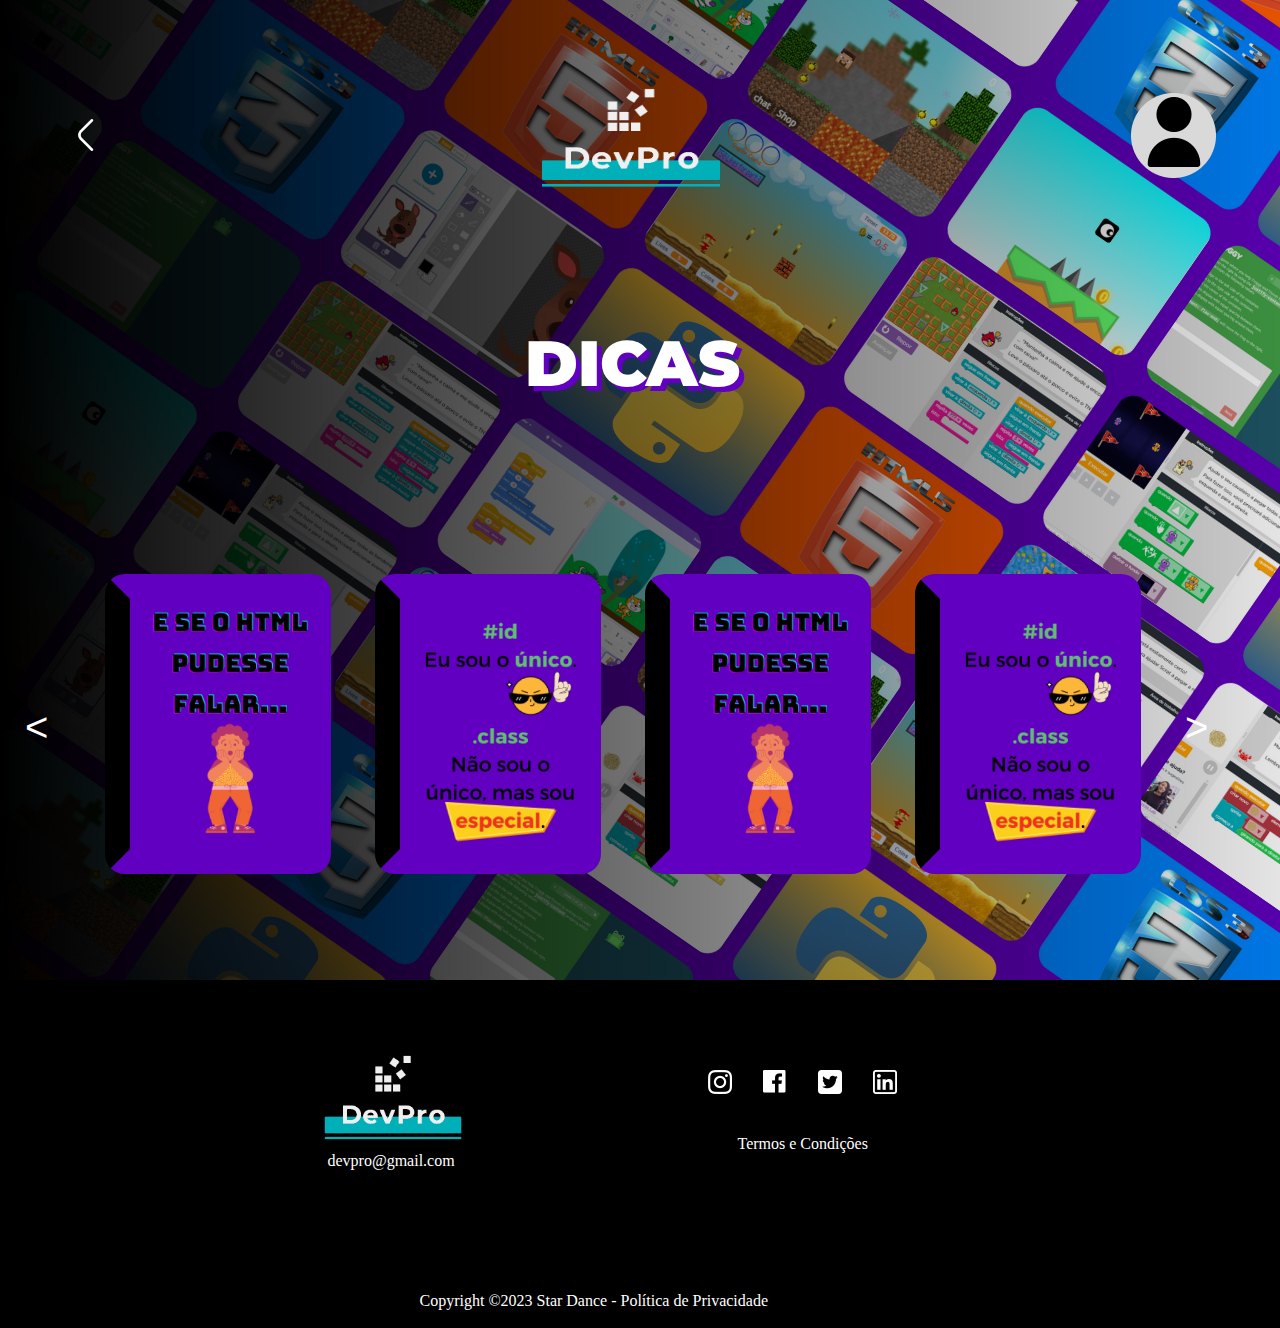
<file: dicas/index.html>
<!DOCTYPE html>
<html lang="pt-br">
<head>
    <meta charset="UTF-8">
    <meta name="viewport" content="width=device-width, initial-scale=1.0">
    <title>Dicas</title>
     <!--Favicon-->
     <link rel="shortcut icon" href="img/logo DevPro.png" type="image/x-icon">
     <!-- Cor fundo-->
    <link rel="stylesheet" href="style.css">
     <link href="https://fonts.googleapis.com/css2?family=Montserrat:wght@400;500;700&display=swap" rel="stylesheet">
</head>
<body>

   <header class="cabecalho"> <!--cabeçalho-->
      <div class="box5" >
         <a class="saida" href=""><img src="img/angulo-esquerdo 4.png" alt=""></a>
         <a href="logo"><img src="img/logo DevPro.png" alt="" class="logo"></a><!--Logo-->
          <div class="box6">
          <a class="perfil" href="perfil"><img src="img/Group 22.png" alt="perfil"></a><!--Botão perfil do usúario-->
          </div>
        
      </div>
      <H1>DICAS</H1>
    <div class="dica1">
       
        <div class="rolagem"> 
            <button class="seta direita">&lt;</button>
        </div>
      
        <a class="dica" href=""><img class="imgdica" src="img/html_1.png" alt=""></a>
        <a class="dica" href=""><img class="imgdica" src="img/html_2.png" alt=""></a>
        <a class="dica" href=""><img class="imgdica" src="img/html_1.png" alt=""></a>
        <a class="dica" href=""><img class="imgdica" src="img/html_2.png" alt=""></a>
        
        <div class="rolagem"> 
            <button class="seta esquerda">&gt;</button>
        </div>

    </div>        
</div>      
  </header>
  <footer>
   <div class="logoeemail">
       <img class="logo2" src="img/logo DevPro.png" alt="">
       <a class="email" href="devpro@gmail.com">devpro@gmail.com</a>
   </div>
   <div class="redesetermo">
       <a class="sociais" href="instagram"><img src="img/instagram 4.png" alt=""></a>
       <a class="sociais"  href="facebook"><img src="img/facebook 4.png" alt=""></a>
       <a class="sociais"  href="twitter"><img src="img/twitter 4.png" alt=""></a>
       <a class="sociais"  href="linkedin"><img src="img/linkedin 4.png" alt=""></a>
       <a class="termos"  href="Termos e Condições">Termos e Condições</a>
   </div>
   <br>
   <br>
   <br>
   <div class="fim">
       <a class="cript" href="cript">Copyright ©2023 Star Dance - Política de Privacidade</a>
   </div>
   <br>
  </footer>
</body>
</html>
</file>
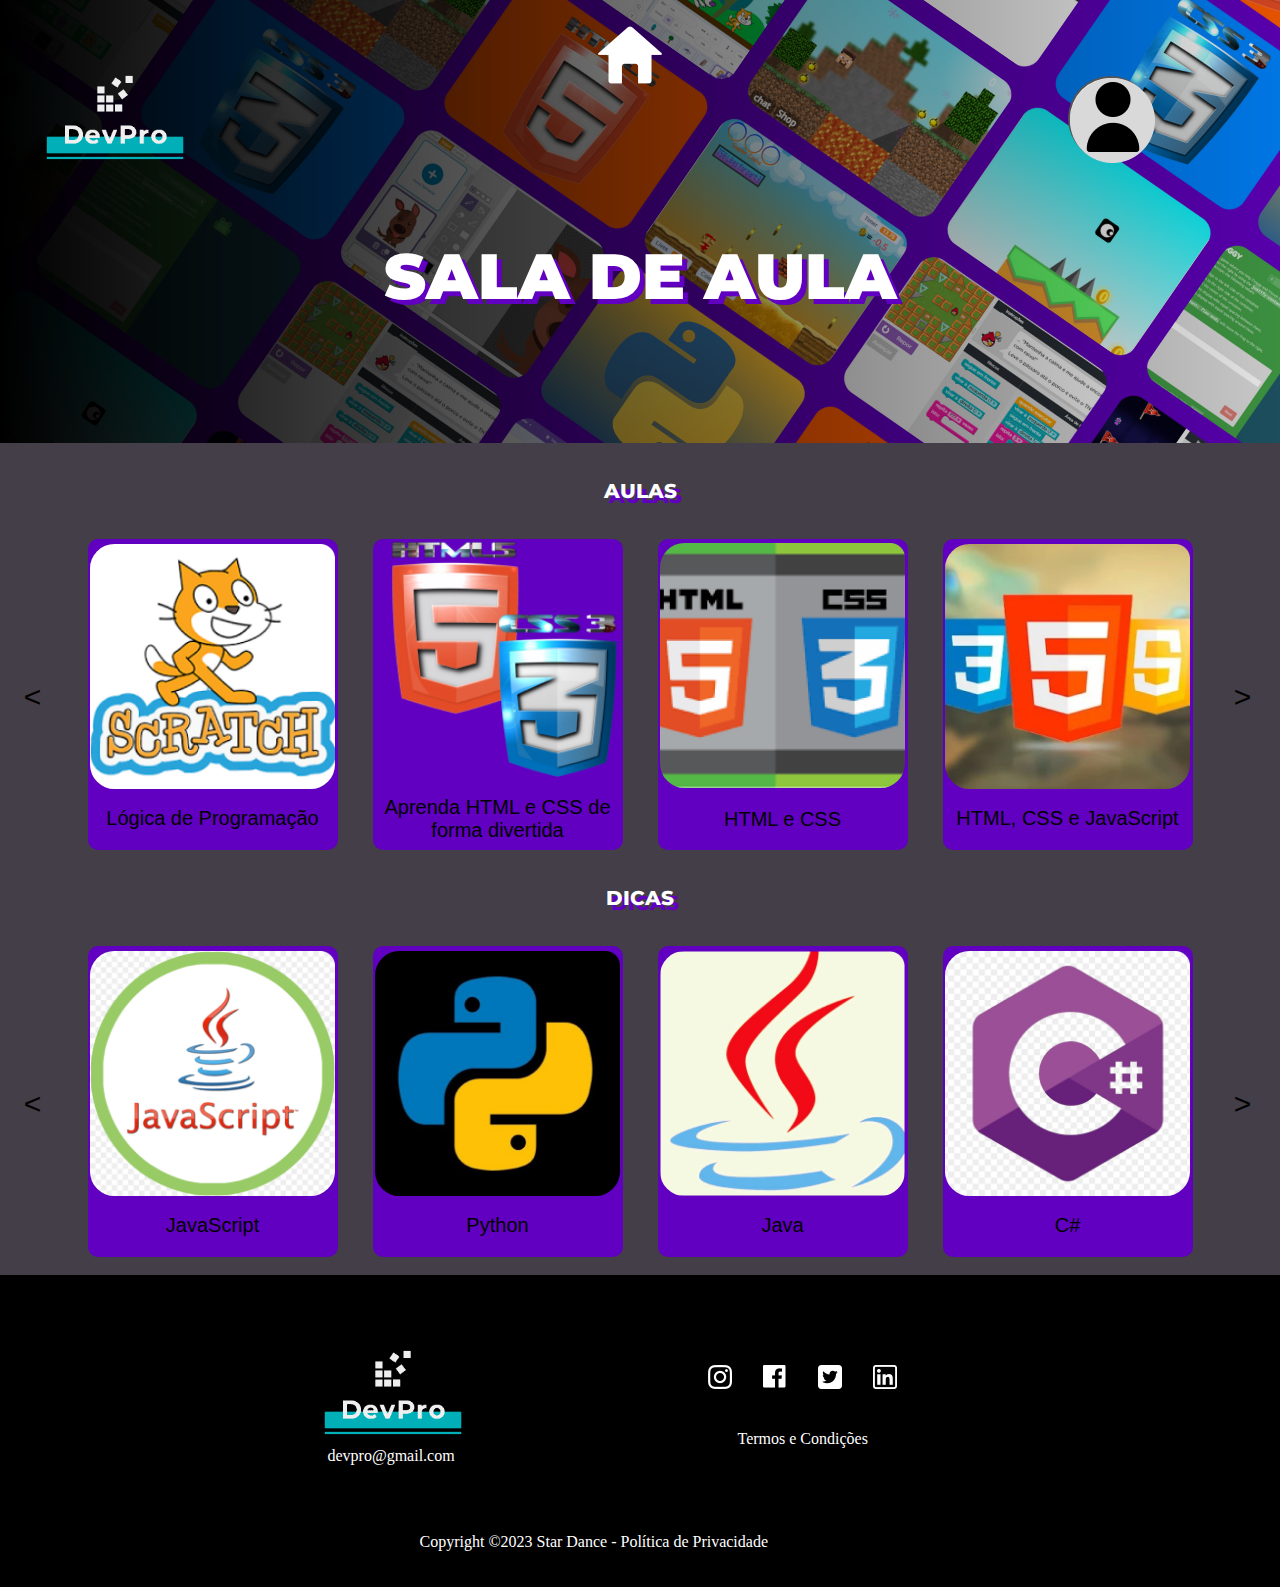
<file: sala de aula DevPro/index.html>
<!DOCTYPE html>
<html lang="pt-br">
<head>
        <meta charset="UTF-8">
        <meta name="viewport" content="width=device-width, initial-scale=1.0">
        <title>Sala de Aulas</title>
        <!--Favicon-->
        <link rel="shortcut icon" href="img/logo DevPro.png" type="image/x-icon">
        <!-- Cor fundo-->
        <link rel="stylesheet" href="./css/staly.css">
        <link href="https://fonts.googleapis.com/css2?family=Montserrat:wght@400;500;700&display=swap" rel="stylesheet">
       
</head>
<body>
    <header class="cabecalho"> <!--cabeçalho-->
        <div class="box3" >
           <a href="logo"><img src="img/logo DevPro.png" alt="" class="logo"></a><!--Logo-->
            <div class="box4"><!-- Botão Modo carreira-->
                <div class="home">
                 <a  href="Inicio"><img src="img/botao-de-inicio 1.png" alt=""></a><!--Logo-->  
                </div>
            <a href="perfil"><button class="perfil"><img src="img/Group 22.png" alt="perfil"></button></a><!--Botão perfil do usúario-->
            </div>
            
        </div>
       <h1>Sala de aula</h1>
       
    
    </header>

    <br></br>
    <main>
        
        <h2>Aulas</h2>
        <br></br>

        <div class="aula1">
            <div class="rolagem"> 
                <button class="seta direita">&lt;</button>
            </div>
            <button class="botaoaula"><img class="imgaula" src="img/image 49.png" alt=""><a class="linkaula" href="aula logica de programação">Lógica de Programação</a></button> <!-- vai direto pra plataforma de jogo escolhido-->
            <button class="botaoaula"><img class="imgaula" src="img/Group 30.png" alt=""><a class="linkaula" href="jogo html e css">Aprenda HTML e CSS de forma divertida</a></button> <!-- vai direto pra plataforma de jogo escolhido-->
            <button class="botaoaula"><img class="imgaula" src="img/image 22 (2).png"><a class="linkaula" href="jogo html e css"> HTML e CSS</a></button><!-- vai direto pra plataforma de jogo escolhido-->
            <button class="botaoaula"><img class="imgaula" src="img/image 25.png" alt=""><a class="linkaula" href="aula aula html,css e javaScript ">HTML, CSS e JavaScript</a></button> <!-- vai direto pra plataforma de jogo escolhido-->
            <div class="rolagem"> 
                <button class="seta esquerda">&gt;</button>
            </div>
        </div>

        <br></br>
        <h2>Dicas</h2>
        <br></br>

      
        <div class="aula1">
            <div class="rolagem"> 
                <button class="seta direita">&lt;</button>
            </div>
            <button class="botaoaula"><img class="imgaula" src="img/js.png" alt=""><a class="linkaula" href="JavaScript">JavaScript</a></button> <!-- vai direto pra plataforma de jogo escolhido-->
            <button class="botaoaula"><img class="imgaula" src="img/image 24.png" alt=""><a class="linkaula" href="aula pyhon">Python</a></button> <!-- vai direto pra plataforma de jogo escolhido-->
            <button class="botaoaula"><img class="imgaula" src="img/java.png" alt=""><a class="linkaula" href="aula java">Java</a></button> <!-- vai direto pra plataforma de jogo escolhido-->
            <button class="botaoaula"><img class="imgaula" src="img/image 20 (2).png" alt=""><a class="linkaula" href="aula c#">C#</a></button> <!-- vai direto pra plataforma de jogo escolhido-->
            <div class="rolagem"> 
                <button class="seta esquerda">&gt;</button>
            </div>
        </div>
        <br>
    
       
    </main>
    <footer>
     <div class="logoeemail">
         <img class="logo2" src="img/logo DevPro.png" alt="">
         <a class="email" href="devpro@gmail.com">devpro@gmail.com</a>
     </div>
     <div class="redesetermo">
         <a class="sociais" href="instagram"><img src="img/instagram 4.png" alt=""></a>
         <a class="sociais"  href="facebook"><img src="img/facebook 4.png" alt=""></a>
         <a class="sociais"  href="twitter"><img src="img/twitter 4.png" alt=""></a>
         <a class="sociais"  href="linkedin"><img src="img/linkedin 4.png" alt=""></a>
         <a class="termos"  href="Termos e Condições">Termos e Condições</a>
        </div>
     <div class="fim">
         <a class="cript" href="cript">Copyright ©2023 Star Dance - Política de Privacidade</a>
     </div>
     <br>
     <br>
    </footer>
</body>
</html>
</file>
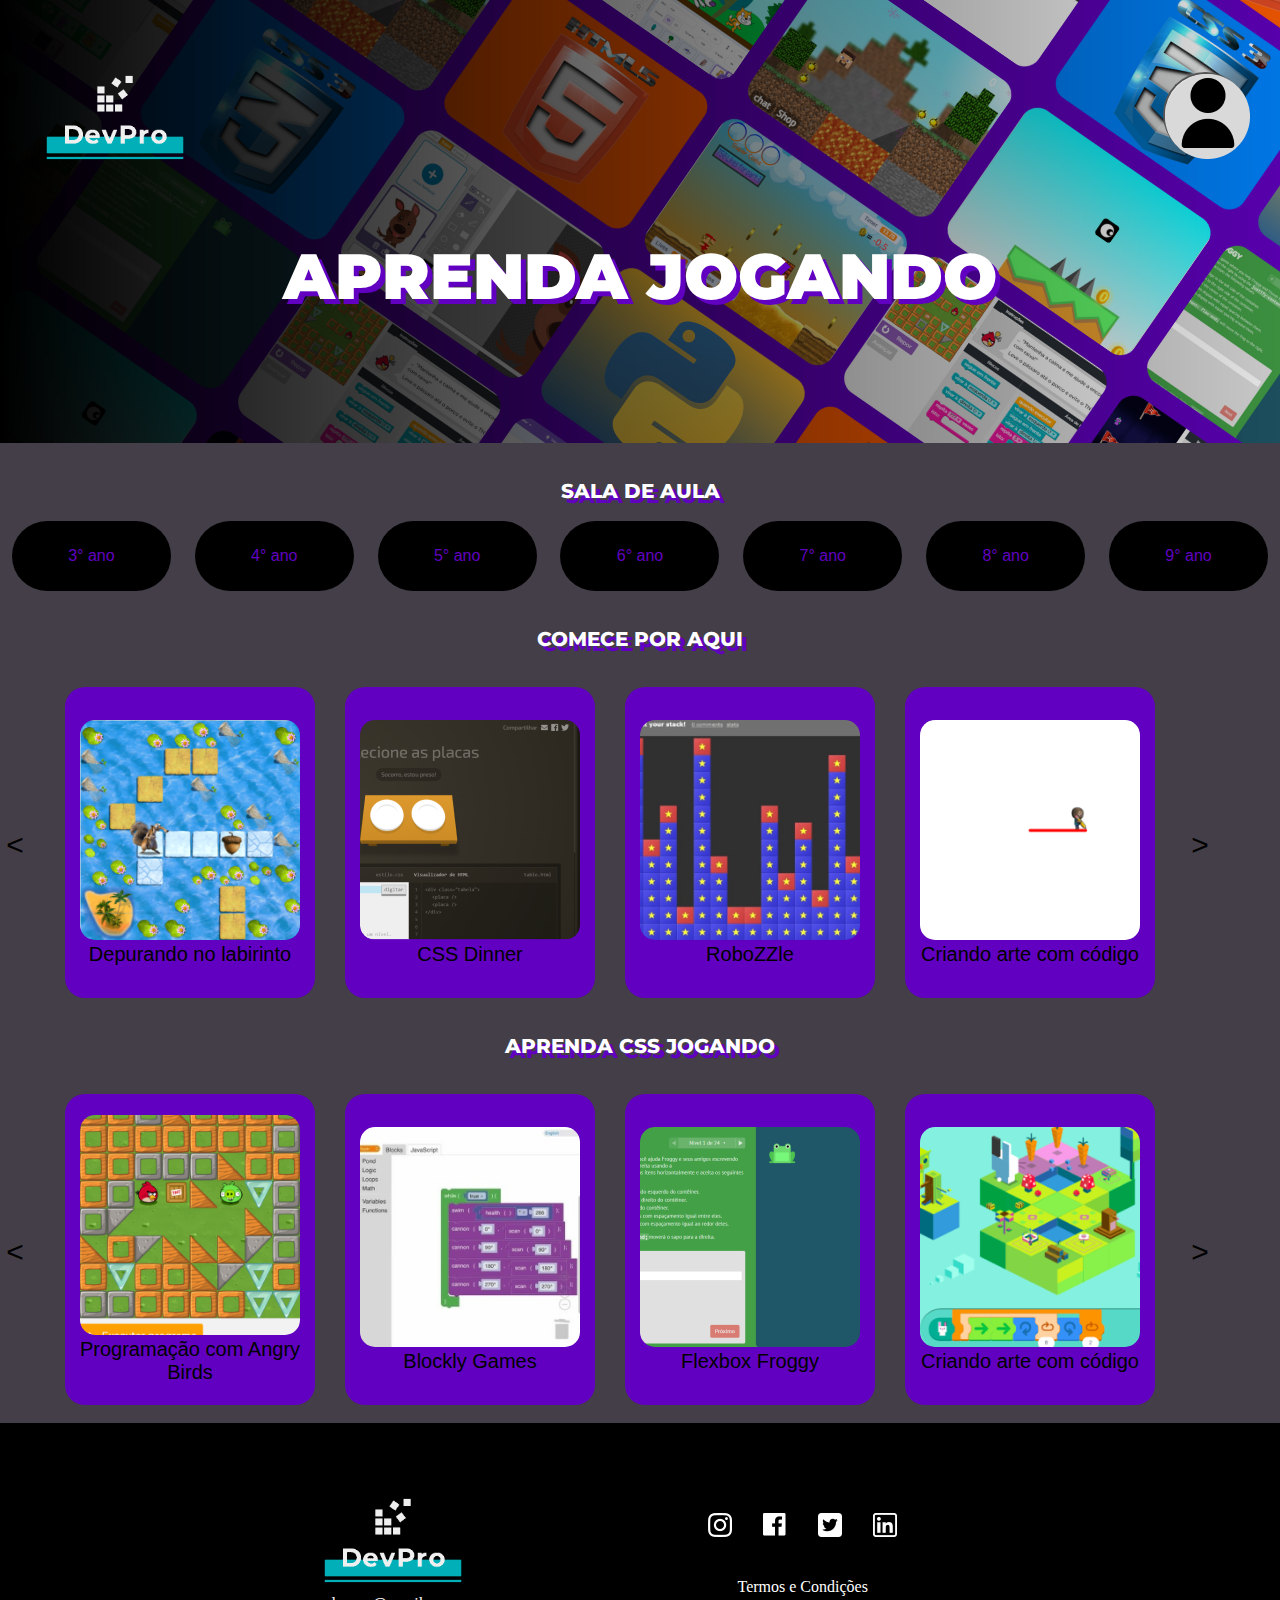
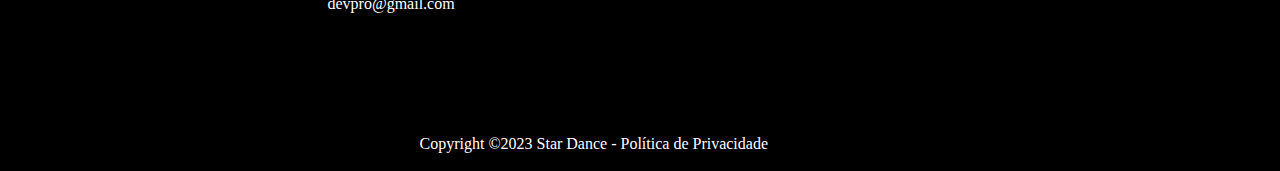
<file: DevPro/indax.html>
<!DOCTYPE html>
<html lang="pt-br">
<head>
        <meta charset="UTF-8">
        <meta name="viewport" content="width=device-width, initial-scale=1.0">
        <title>Inicio pois longi</title>
        <!--Favicon-->
        <link rel="shortcut icon" href="img/logo DevPro.png" type="image/x-icon">
        <!-- Cor fundo-->
        <link rel="stylesheet" href="./css/staly.css">
        <link href="https://fonts.googleapis.com/css2?family=Montserrat:wght@400;500;700&display=swap" rel="stylesheet">
       
</head>
<body>
    <header class="cabecalho"> <!--cabeçalho-->
        <div class="box" >
           <a href="logo"><img src="img/logo DevPro.png" alt="" class="logo"></a><!--Logo-->
            <div class="box2"><!-- Botão Modo carreira-->
            <a href="perfil"><button class="perfil"><img src="img/Group 22.png" alt="perfil"></button></a><!--Botão perfil do usúario-->
            </div>
            
        </div>
       <h1>Aprenda jogando</h1>
       
    
    </header>

    <br></br>
    <main>
        <h2>Sala de aula</h2>
        <br>
        <div class="saladeaula">
            <button class="serie"><a class="nomeSerie" href="file:///C:/Users/Rede2102/Desktop/sala%20de%20aula%20DevPro/index.html"> 3° ano</a></button>
            <button class="serie"><a class="nomeSerie" href="file:///C:/Users/Rede2102/Desktop/sala%20de%20aula%20DevPro/index.html"> 4° ano</a></button>
            <button class="serie"><a class="nomeSerie" href="file:///C:/Users/Rede2102/Desktop/sala%20de%20aula%20DevPro/index.html"> 5° ano</a></button>
            <button class="serie"><a class="nomeSerie" href="file:///C:/Users/Rede2102/Desktop/sala%20de%20aula%20DevPro/index.html"> 6° ano</a></button>
            <button class="serie"><a class="nomeSerie" href="file:///C:/Users/Rede2102/Desktop/sala%20de%20aula%20DevPro/index.html"> 7° ano</a></button>
            <button class="serie"><a class="nomeSerie" href="file:///C:/Users/Rede2102/Desktop/sala%20de%20aula%20DevPro/index.html"> 8° ano</a></button>
            <button class="serie"><a class="nomeSerie" href="file:///C:/Users/Rede2102/Desktop/sala%20de%20aula%20DevPro/index.html"> 9° ano</a></button>
        </div>
       
        <br>
        <br>
        <h2>Comece por Aqui</h2>
        <br></br>

        <div class="jogo1">
            
            <div class="rolagem"> 
               <button class="seta direita">&lt;</button>
            </div>
            <button class="botaoJogo"><img class="imgJog" src="img/image 19.png" alt="https://studio.code.org/s/express-2023/lessons/2/levels/1?redirect_warning=true"><a class="linkJogo" href="https://studio.code.org/s/express-2023/lessons/2/levels/1?redirect_warning=true">Depurando no labirinto</a></button> <!-- vai direto pra plataforma de jogo escolhido-->
            <button class="botaoJogo"><img class="imgJog" src="img/image 20 (1).png" alt="https://flukeout.github.io/"><a class="linkJogo" href="https://flukeout.github.io/">CSS Dinner</a></button> <!-- vai direto pra plataforma de jogo escolhido-->
            <button class="botaoJogo"><img class="imgJog" src="img/image 51.png" alt="http://robozzle.com/js/index.aspx"><a class="linkJogo" href="http://robozzle.com/js/index.aspx">RoboZZle</a></button> <!-- vai direto pra plataforma de jogo escolhido-->
            <button class="botaoJogo"><img class="imgJog" src="img/image 19 (1).png" alt="https://play.elevatorsaga.com/"><a class="linkJogo" href="https://play.elevatorsaga.com/">Criando arte com código</a></button> <!-- vai direto pra plataforma de jogo escolhido-->
        
            <div class="rolagem"> 
            <button class="seta esquerda">&gt;</button>
           </div>
            
        </div>

        <br></br>
        <h2>Aprenda css jogando</h2>
        <br></br>

      
        <div class="jogo1">
  
            <div class="rolagem"> 
                <button class="seta direita">&lt;</button>
            </div>
            <button class="botaoJogo"><img class="imgJog" src="img/image 50.png" alt="https://studio.code.org/s/express-2023/lessons/1/levels/1?redirect_warning=true"><a class="linkJogo" href="https://studio.code.org/s/express-2023/lessons/1/levels/1?redirect_warning=true">Programação com Angry Birds</a></button> <!-- vai direto pra plataforma de jogo escolhido-->
            <button class="botaoJogo"><img class="imgJog" src="img/image 52.png" alt="https://blockly.games/"><a class="linkJogo" href="https://blockly.games/">Blockly Games</a></button> <!-- vai direto pra plataforma de jogo escolhido-->
            <button class="botaoJogo"><img class="imgJog" src="img/image 19 (2).png " alt="https://flexboxfroggy.com/"><a class="linkJogo" href="https://flexboxfroggy.com/">Flexbox Froggy</a></button> <!-- vai direto pra plataforma de jogo escolhido-->
            <button class="botaoJogo"><img class="imgJog" src="img/image 53.png" alt="https://studio.code.org/s/coursec-2023/lessons/6/levels/1?redirect_warning=true"><a class="linkJogo" href="https://studio.code.org/s/coursec-2023/lessons/6/levels/1?redirect_warning=true">Criando arte com código</a></button> <!-- vai direto pra plataforma de jogo escolhido-->
            <div class="rolagem"> 
                <button class="seta esquerda">&gt;</button>
            </div>
        </div>        
        <br>
    </main>
       <footer>
        <div class="logoeemail">
            <img class="logo2" src="img/logo DevPro.png" alt="">
            <a class="email" href="devpro@gmail.com">devpro@gmail.com</a>
        </div>
        <div class="redesetermo">
            <a class="sociais" href="instagram"><img src="img/instagram 4.png" alt=""></a>
            <a class="sociais"  href="facebook"><img src="img/facebook 4.png" alt=""></a>
            <a class="sociais"  href="twitter"><img src="img/twitter 4.png" alt=""></a>
            <a class="sociais"  href="linkedin"><img src="img/linkedin 4.png" alt=""></a>
            <a class="termos"  href="Termos e Condições">Termos e Condições</a>
        </div>
        <br>
        <br>
        <br>
        <div class="fim">
            <a class="cript" href="cript">Copyright ©2023 Star Dance - Política de Privacidade</a>
        </div>
        <br>
       </footer>
</body>
</html>
</file>
<file: dicas/style.css>
*{
        margin: 0;
        padding: 0; 
}
    
body{   
 background-color: rgba(67, 62, 71, 1);

}
header{
  
    background-image: url("img/Capa.png");
    height: 980px;

}

.box5{
    display: flex;
    align-items: center;
    justify-content: space-between;
  
}

.box6{
    margin-right: 4rem;
}

a{
    color: white;
    text-decoration: none;
}

.saida{
    width: 250px;
    text-align: center; 
    margin-left: -40px;
}

.logo{
    width: 300px; 
    height: 270px;
    margin-left: -80px;
}

h1{
    height: 200px; 
    color: #ffff;
    margin-left: -15px;
    text-shadow: 5px 5px 0px #6100C0;
    text-align: center;
    font-family: "Montserrat", sans-serif;
    font-size: 64px;
    font-style: normal;
    font-weight: 900;
    line-height: normal;
    text-transform: uppercase;
    padding: 50px;

}
.perfil{
    width: 50%; 
    height: auto;
    text-align: center;
    border-radius: 85px;
}
.rolagem{
 
    position: relative;
    width: 35px;

  
}

.seta {

    white-space: nowrap;
    position: absolute; 
    top: 200%;
    border-width: 100px 100px 100px 100;
    width: 0px;
    height: 0px; 
    background-color: transparent;
    color: #fff;
    font-size: 40px;
    border: none; 
    cursor: pointer;
}
.seta.direita { 
 
    width: 0;
    height: 0;
    border-top: 25px solid transparent;
    border-bottom: 25px solid transparent;
    border-left: 25px solid black;
}

.seta.esquerda { 
 
    width: 0;
    height: 0;
    border-top: 25px solid transparent;
    border-bottom: 25px solid transparent;
   
}

.dica1{
    display: flex;
     gap: 70px;
    
}

.dica{
    width: 200px;
    height: 53px;
   
}

.imgdica{
    width: 220x;
    height: 250px;
    text-align: center;
    border-radius: 15px;  
    background: #6100C0;
    color: black;
    text-align: center;
    border-radius: 20px;  
    transition: transform 0.2s;
    border: none;
    cursor: pointer;
    transition: transform 0.2s;
    border-top: 25px solid transparent;
    border-bottom: 25px solid transparent;
    border-left: 25px solid black;
}

.imgdica:hover{
    transform: scale(1.1);
    background-image: linear-gradient(45deg, #0000, #040408);
}

footer {
    background-color: #000000;
    padding: 0px;
    width: 100%;
   height: 30%;
}
  
.logoeemail{
      display: flex;
      justify-content: center;
      
  
}
  
.logo2{
      width: 230px;
      height: 100;
      margin-left: -450px;
}
  
.email{
      width: 225px;
      height: 25;
      align-self: end;
      margin-left: -180px;
      transform: translateY(-40px);
}
  
.redesetermo{
      display: flex;
      justify-content: center;
     
}
  
.sociais{
      width: 55px;
      transform: translateY(-140px);
      right: 25%;
      position: relative;
      left: 190px;
}
  
.termos{
      width: 225px;
      height: 25;
      align-self: end;
      margin-right: -200px;
      transform: translateY(-85px);
}
  
.fim{
      display: flex;
      justify-content: flex-end;
} 
  
.cript{
      position: relative;
      left: -40%;
}
</file>
<file: sala de aula DevPro/css/staly.css>
*{
    margin: 0;
    padding: 0;
}

body{
    background-color: rgba(67, 62, 71, 1);
}


header{
    
    background-image: url("../img/Capa.png");
    height: 443px;


}
.box3{
    display: flex;
    align-items: center;
    justify-content: space-between;
   
}
.box4{
    margin-right: 2rem;
}
a{
    color: white;
    text-decoration: none;
}
.logo{
    width: 230px;
    flex-shrink: 0;
  
}

.home{
    width: 225px;
    height: 25;
    align-self: end;
    margin-left: -650px;
    transform: translateY(-15px); 
}

.perfil{
    width: 85px;
    height: 85px;
    border-radius: 85px;
    margin-left: -0px;
    align-self: end;
    margin-left: -180px;
    transform: translateY(-30px);
    
}


h1{

    color: #ffff;
    text-shadow: 5px 5px 0px #6100C0;
    text-align: center;
    font-family: "Montserrat", sans-serif;
    font-size: 64px;
    font-style: normal;
    font-weight: 900;
    line-height: normal;
    text-transform: uppercase;
    padding: 3px;
   
}

h2{
    color: #ffff;
    text-shadow: 5px 5px 0px #6100C0;
    text-align: center;
    font-family: "Montserrat", sans-serif;
    font-size: 20px;
    font-style: normal;
    font-weight: 788;
    line-height: normal;
    text-transform: uppercase;
}

.linkaula{
    width: 250px;
    height: 53px;
    color: black;
    text-decoration: none;
    font-family: "bold", sans-serif;
    font-size: 20px;
} 
.saladeaula{
    display: flex;
    justify-content: space-around;
}
.aula1{
    display: flex;
    justify-content: space-around;
    
}
.imgaula{
    width: 250x;
    height: 245px;
    text-align: center;
    border: #000000;
    border-radius: 10%;
    border-top-right-radius: 0%;
    transform: translateY(-15px); 


}
  
.botaoaula{
    width: 250px;
    height: 311px;
    background: #6100C0;
    color: black;
    text-align: center;
    border-radius: 10px;  
    transition: transform 0.2s;
    border: none;
    cursor: pointer;
  
    
}

.rolagem{
    position: relative;
    width: 35px;
    overflow: hidden;
   
}

.seta {
    position: absolute; 
    top: 50%;
    transform: translateY(-50%);
    width: 30px;
    height: 30px; 
    background-color: transparent;
    color: #000;
    font-size: 30px;
    border: none; 
    cursor: pointer;
}
.seta.direita{ 
    left: 0;

}

.seta.esquerda { 
    left: 0;
}

.botaoaula:hover{
    transform: scale(1.1);
    background-image: linear-gradient(45deg, #0000, #040408);
}

footer {
    background-color: #000000;
    padding: 0px;
    width: 100%;
}
  
.logoeemail{
      display: flex;
      justify-content: center;
}
  
.logo2{
      width: 230px;
      height: 100;
      margin-left: -450px;
}
  
.email{
      width: 225px;
      height: 25;
      align-self: end;
      margin-left: -180px;
      transform: translateY(-40px);
}
.redesetermo{
      display: flex;
      justify-content: center;
     
}
  
.sociais{
      width: 55px;
      transform: translateY(-140px);
      right: 25%;
      position: relative;
      left: 190px;
}
  
.termos{
      width: 225px;
      height: 25;
      align-self: end;
      margin-right: -200px;
      transform: translateY(-85px);
}
  
.fim{
      display: flex;
      justify-content: flex-end;
} 
  
.cript{
      position: relative;
      left: -40%;
  }
</file>
<file: DevPro/css/staly.css>
*{
    margin: 0;
    padding: 0;
}

body{
    background-color: rgba(67, 62, 71, 1);
}


header{
    
    background-image: url("../img/Capa.png");
    height: 443px;
  

}

.box{
    display: flex;
    align-items: center;
    justify-content: space-between;
   
}

.box2{
    margin-right: 2rem;
}

a{
    color: white;
    text-decoration: none;
}

.logo{
    width: 230px;
    flex-shrink: 0;
  
}

h1{

    color: #ffff;
    text-shadow: 5px 5px 0px #6100C0;
    text-align: center;
    font-family: "Montserrat", sans-serif;
    font-size: 64px;
    font-style: normal;
    font-weight: 900;
    line-height: normal;
    text-transform: uppercase;
    padding: 3px;
   
}


.saladeaula{
    display: flex;
    justify-content: space-around;
}

.serie{
    align-items: center;
    width: 159px;
    height: 70px;
    background: black;
    border-radius: 35px;  
    font-size: 100%;
    border: none;
   
}

.serie:hover{
    transform: scale(1.1);
    background-image: linear-gradient(45deg, #0000, #00001d);
}

.nomeSerie{
    cursor: pointer;
    color: #6100C0;
    font-weight: 100;
    font-style:normal;
}


.perfil{
    width: 85px;
    height: 85px;
    text-align: center;
    border-radius: 85px;
}

h2{
   
    color: #ffff;
    text-shadow: 5px 5px 0px #6100C0;
    text-align: center;
    font-family: "Montserrat", sans-serif;
    font-size: 20px;
    font-style: normal;
    font-weight: 788;
    line-height: normal;
    text-transform: uppercase;
}

.jogo1{
    display: flex;
     gap: 30px;
    
}

.imgJog{
    width: 220x;
    height: 220px;
    text-align: center;
    border-radius: 15px;  
   
  

}

.botaoJogo{
 
    width: 250px;
    height: 311px;
    background: #6100C0;
    color: black;
    text-align: center;
    border-radius: 20px;  
    transition: transform 0.2s;
    border: none;
    cursor: pointer;
    transition: transform 0.2s;
   
}
.rolagem{
 
    position: relative;
    width: 35px;

  
}

.seta {

white-space: nowrap;
position: absolute; 
top: 50%;
transform: translateY(-50%);
border-width: 5px 7px 5px 0;
border-color: transparent #000 transparent transparent;
transform: translateY(-50%);
width: 30px;
height: 30px; 
background-color: transparent;
color: #000;
font-size: 30px;
border: none; 
cursor: pointer;
}
.seta.direita { 
    left: 0;

}

.seta.esquerda { 
    left: 0;
    
}


    
.botaoJogo:hover{
    transform: scale(1.1);
    background-image: linear-gradient(45deg, #0000, #040408);
}

.linkJogo{
    width: 250px;
    height: 53px;
    color: black;
    text-decoration: none;
    font-family: "bold", sans-serif;
    font-size: 20px;
} 

footer {
  background-color: #000000;
  padding: 0px;
  width: 100%;
 
}

.logoeemail{
    display: flex;
    justify-content: center;
    

}

.logo2{
    width: 230px;
    height: 100;
    margin-left: -450px;
}

.email{
    width: 225px;
    height: 25;
    align-self: end;
    margin-left: -180px;
    transform: translateY(-40px);
}

.redesetermo{
    display: flex;
    justify-content: center;
   
}

.sociais{
    width: 55px;
    transform: translateY(-140px);
    right: 25%;
    position: relative;
    left: 190px;
}

.termos{
    width: 225px;
    height: 25;
    align-self: end;
    margin-right: -200px;
    transform: translateY(-85px);
}

.fim{
    display: flex;
    justify-content: flex-end;
} 

.cript{
    position: relative;
    left: -40%;
}
</file>
